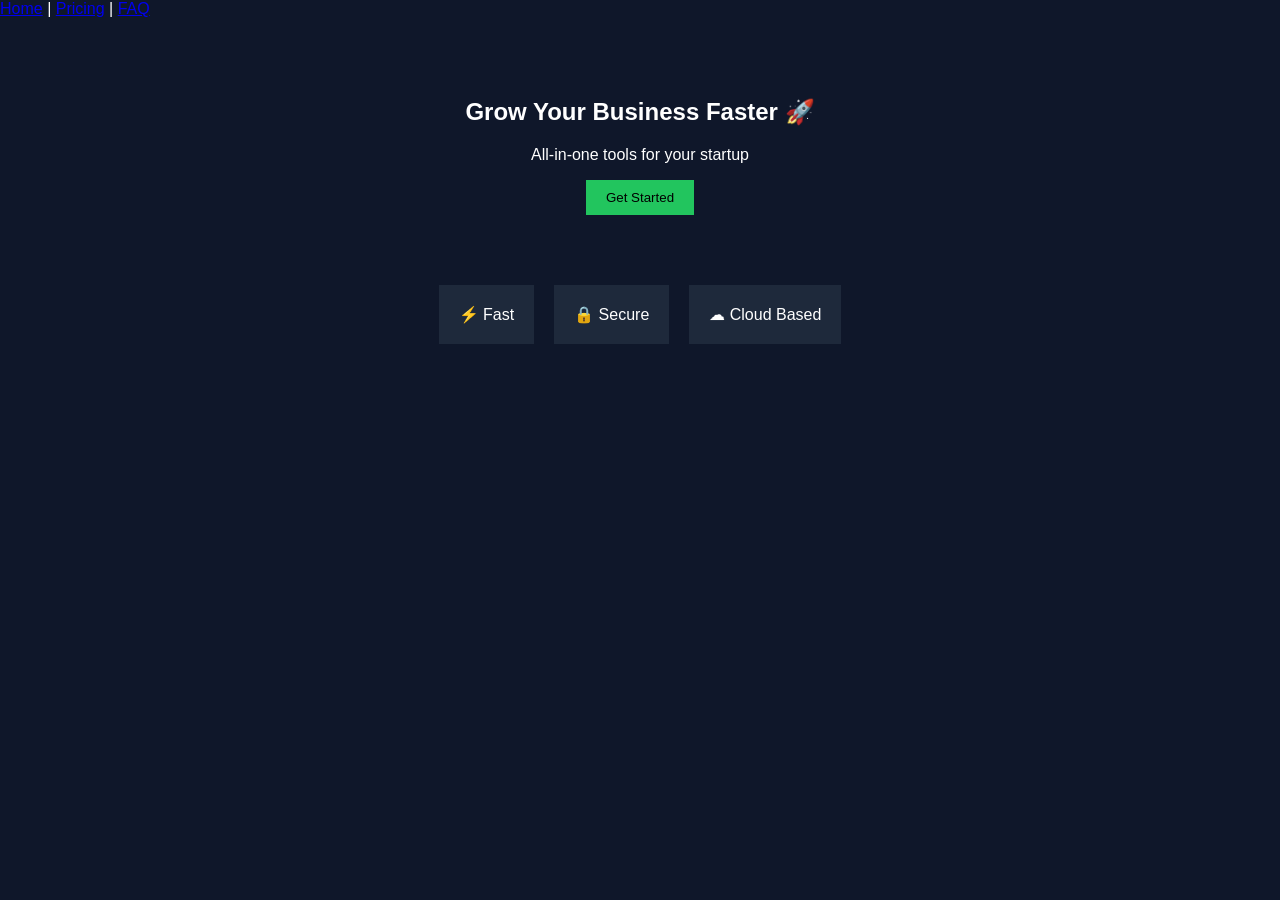
<file: index.html>
<!DOCTYPE html>
<html>
<head>
  <title>SaaS Landing</title>
  <link rel="stylesheet" href="css/main.css">
</head>
<body>

<header id="navbar"></header>

<section class="hero">
  <h1>Grow Your Business Faster 🚀</h1>
  <p>All-in-one tools for your startup</p>
  <button onclick="cta()">Get Started</button>
</section>

<section class="features">
  <div class="box">⚡ Fast</div>
  <div class="box">🔒 Secure</div>
  <div class="box">☁ Cloud Based</div>
</section>

<script src="js/app.js"></script>
</body>
</html>
</file>
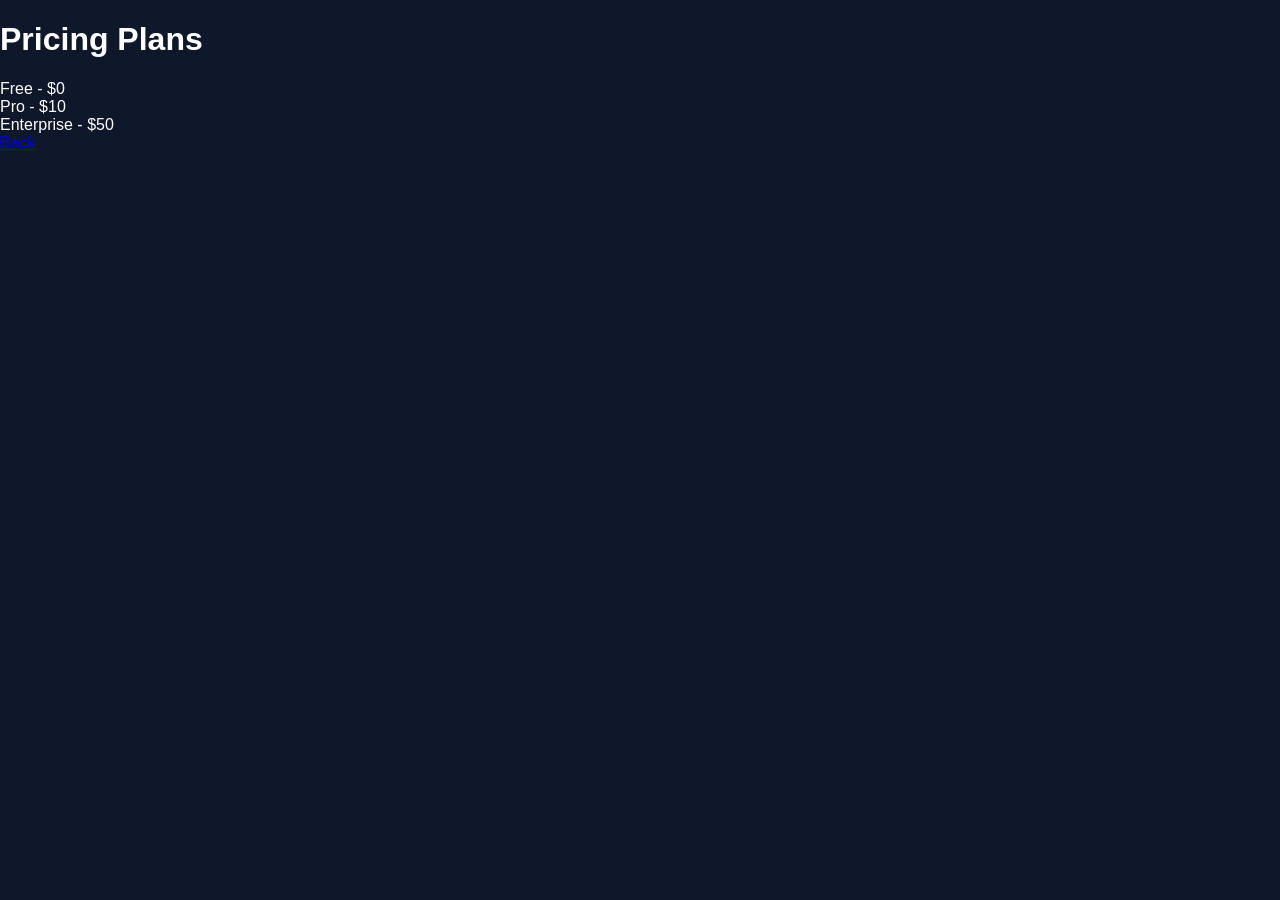
<file: pricing.html>
<!DOCTYPE html>
<html>
<head>
  <title>Pricing</title>
  <link rel="stylesheet" href="css/main.css">
</head>
<body>

<h1>Pricing Plans</h1>

<div class="plan">Free - $0</div>
<div class="plan">Pro - $10</div>
<div class="plan">Enterprise - $50</div>

<a href="index.html">Back</a>

</body>
</html>
</file>
<file: css/main.css>
body {
  font-family: sans-serif;
  margin: 0;
  background: #0f172a;
  color: white;
}

.hero {
  text-align: center;
  padding: 60px;
}

button {
  padding: 10px 20px;
  background: #22c55e;
  border: none;
  cursor: pointer;
}

.features {
  display: flex;
  justify-content: center;
}

.box {
  background: #1e293b;
  padding: 20px;
  margin: 10px;
}
</file>
